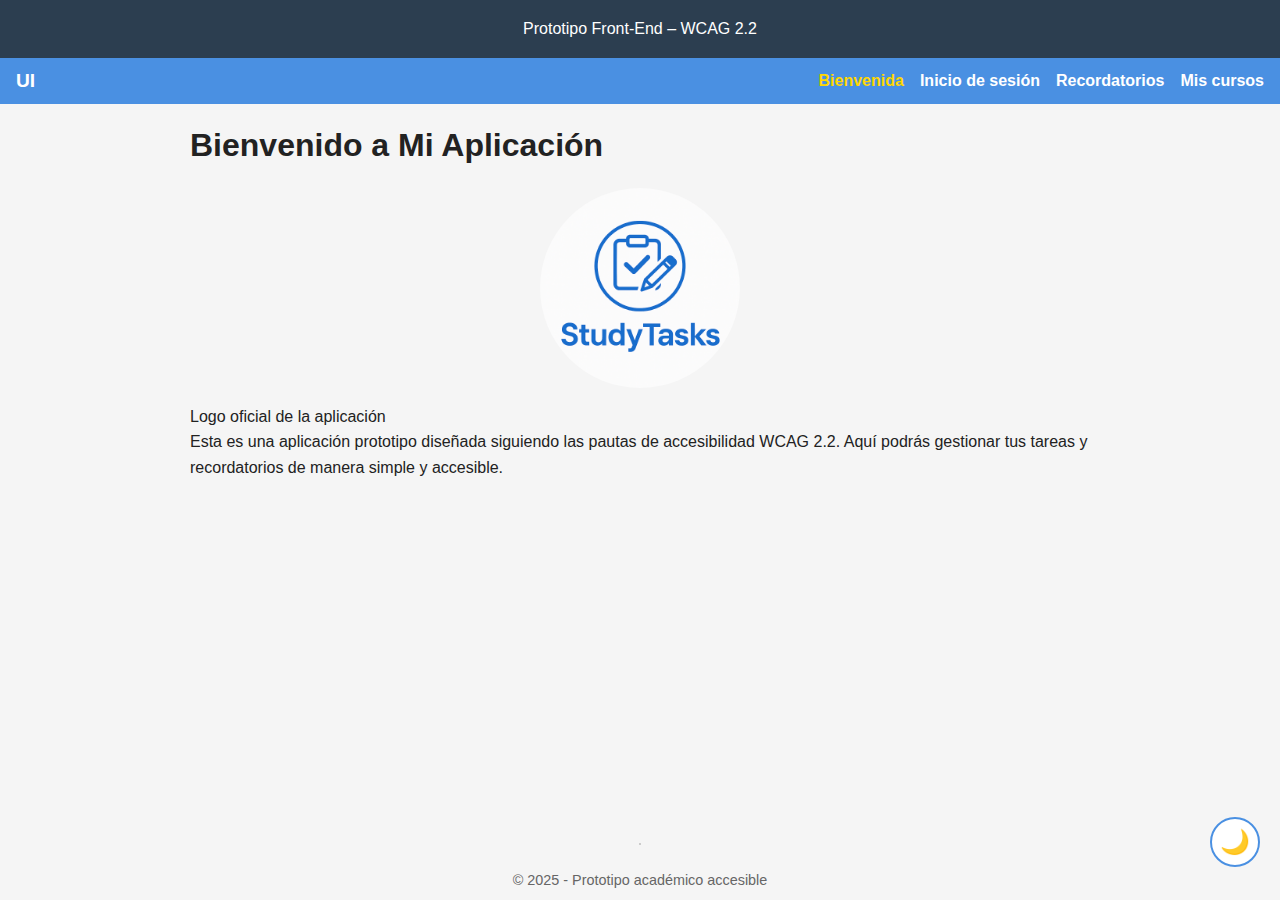
<file: index.html>
<!DOCTYPE html>
<html lang="es">
<head>
    <meta charset="UTF-8">
    <meta name="viewport" content="width=device-width, initial-scale=1.0">
    <title>Inicio – Prototipo WCAG 2.2</title>
    <link rel="stylesheet" href="css/style.css">
</head>
<body>

    <!-- Encabezado superior -->
    <header class="top-header">
        Prototipo Front-End – WCAG 2.2
    </header>

    <!-- Barra de navegación antigua -->
    <nav class="navbar">
        <div class="nav-container">
            <div class="nav-logo">UI</div>
            <div class="hamburger" id="hamburger">☰</div>
        </div>

        <ul class="nav-menu">
            <li class="active"><a href="index.html">Bienvenida</a></li>
            <li><a href="login.html">Inicio de sesión</a></li>
            <li><a href="dashboard.html">Recordatorios</a></li>
            <li><a href="mis-cursos.html">Mis cursos</a></li>
        </ul>
    </nav>

    <!-- Contenedor del contenido -->
    <main class="content">
        <h1 class="main-title">Bienvenido a Mi Aplicación</h1>

        <figure class="figure-logo">
            <img id="logo" src="assets/img/logo.png" alt="Logo de la aplicación StudyTasks" class="main-img index-img">
            <figcaption class="figcaption">Logo oficial de la aplicación</figcaption>
        </figure>

        <p class="description">
            Esta es una aplicación prototipo diseñada siguiendo las pautas de accesibilidad WCAG 2.2.
            Aquí podrás gestionar tus tareas y recordatorios de manera simple y accesible.
        </p>
    </main>

    <!-- Pie de página -->
    <hr class="footer-line">
    <footer class="footer">
        <p class="footer-text">© 2025 - Prototipo académico accesible</p>
    </footer>

    <!-- Botón modo oscuro -->
    <button id="toggle-dark" aria-label="Cambiar modo oscuro">🌙</button>

    <!-- JS para hamburguesa y modo oscuro -->
    <script>
        // Modo oscuro
        const toggleDark = document.getElementById('toggle-dark');
        if(localStorage.getItem('dark-mode') === 'true') {
            document.body.classList.add('dark-mode');
        }
        toggleDark.addEventListener('click', () => {
            document.body.classList.toggle('dark-mode');
            localStorage.setItem('dark-mode', document.body.classList.contains('dark-mode'));
        });

        // Menú hamburguesa antiguo
        const hamburger = document.getElementById('hamburger');
        const navMenu = document.querySelector('.nav-menu');

        hamburger.addEventListener('click', () => {
            navMenu.classList.toggle('active'); // mostrar/ocultar menú
        });
    </script>

</body>
</html>
</file>
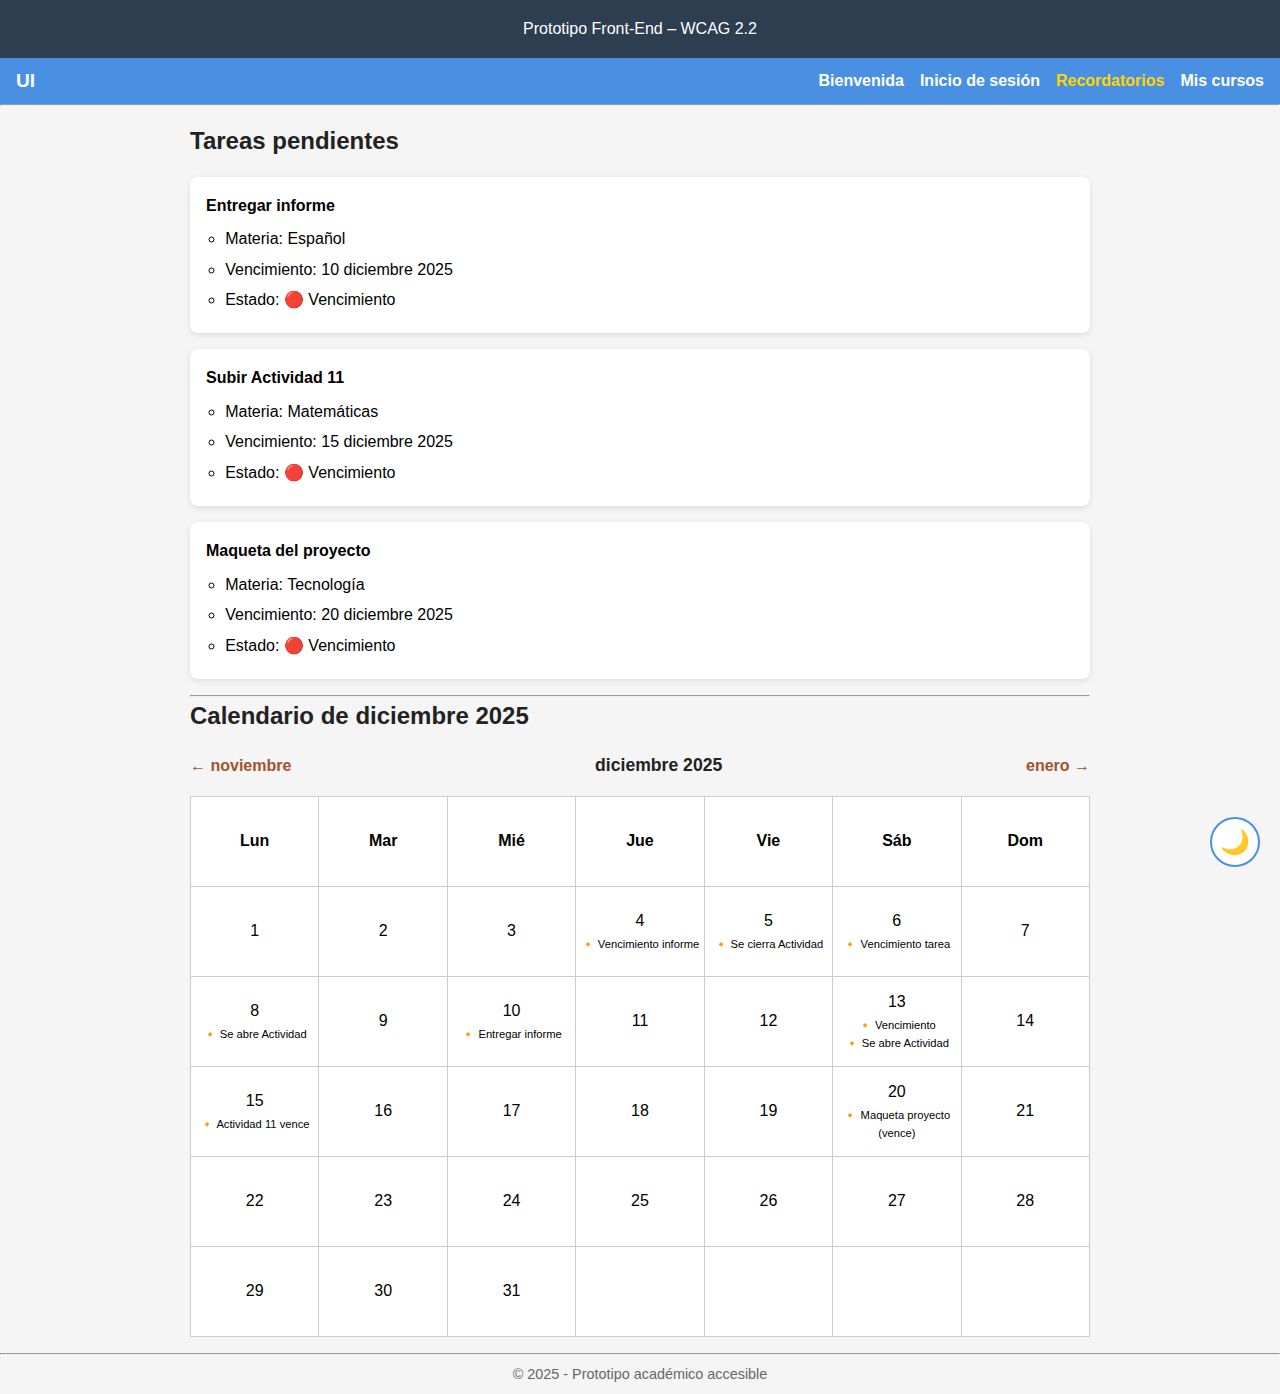
<file: dashboard.html>
<!DOCTYPE html>
<html lang="es">
<head>
    <meta charset="UTF-8">
    <meta name="viewport" content="width=device-width, initial-scale=1.0">
    <title>Dashboard – Prototipo WCAG 2.2</title>
    <link rel="stylesheet" href="css/style.css">
</head>
<body>

    <!-- Encabezado superior -->
    <header class="top-header">
        Prototipo Front-End – WCAG 2.2
    </header>

    <!-- Barra de navegación antigua -->
    <nav class="navbar">
        <div class="nav-container">
            <div class="nav-logo">UI</div>
            <div class="hamburger" id="hamburger">☰</div>
        </div>

        <ul class="nav-menu">
            <li><a href="index.html">Bienvenida</a></li>
            <li><a href="login.html">Inicio de sesión</a></li>
            <li class="active"><a href="dashboard.html">Recordatorios</a></li>
            <li><a href="mis-cursos.html">Mis cursos</a></li>
        </ul>
    </nav>

    <hr>

    <!-- DASHBOARD -->
    <main class="main">
        <!-- TAREAS -->
        <section class="section-tareas" aria-labelledby="titulo-tareas">
            <h2 id="titulo-tareas" class="section-title">Tareas pendientes</h2>

            <ul class="tareas-list">
                <li class="tarea-item">
                    <strong>Entregar informe</strong>
                    <ul>
                        <li>Materia: Español</li>
                        <li>Vencimiento: 10 diciembre 2025</li>
                        <li>Estado: 🔴 Vencimiento</li>
                    </ul>
                </li>

                <li class="tarea-item">
                    <strong>Subir Actividad 11</strong>
                    <ul>
                        <li>Materia: Matemáticas</li>
                        <li>Vencimiento: 15 diciembre 2025</li>
                        <li>Estado: 🔴 Vencimiento</li>
                    </ul>
                </li>

                <li class="tarea-item">
                    <strong>Maqueta del proyecto</strong>
                    <ul>
                        <li>Materia: Tecnología</li>
                        <li>Vencimiento: 20 diciembre 2025</li>
                        <li>Estado: 🔴 Vencimiento</li>
                    </ul>
                </li>
            </ul>
        </section>

        <hr>

        <!-- CALENDARIO -->
        <section class="section-calendario" aria-labelledby="calendario-title">
            <h2 id="calendario-title" class="section-title">Calendario de diciembre 2025</h2>

            <!-- NUEVA NAVEGACIÓN DEL CALENDARIO -->
            <div class="calendario-nav">
                <a class="cal-prev" href="#">← noviembre</a>
                <strong class="cal-center">diciembre 2025</strong>
                <a class="cal-next" href="#">enero →</a>
            </div>

            <table class="calendario" border="1" aria-label="Calendario con tareas y fechas de vencimiento">
                <thead>
                    <tr>
                        <th>Lun</th>
                        <th>Mar</th>
                        <th>Mié</th>
                        <th>Jue</th>
                        <th>Vie</th>
                        <th>Sáb</th>
                        <th>Dom</th>
                    </tr>
                </thead>

                <tbody>
                    <tr>
                        <td><div>1</div></td>
                        <td><div>2</div></td>
                        <td><div>3</div></td>
                        <td>
                            <div>4</div>
                            <div class="eventos-container">
                                <div class="evento">🔸 Vencimiento informe</div>
                            </div>
                        </td>
                        <td>
                            <div>5</div>
                            <div class="eventos-container">
                                <div class="evento">🔸 Se cierra Actividad</div>
                            </div>
                        </td>
                        <td>
                            <div>6</div>
                            <div class="eventos-container">
                                <div class="evento">🔸 Vencimiento tarea</div>
                            </div>
                        </td>
                        <td><div>7</div></td>
                    </tr>

                    <tr>
                        <td>
                            <div>8</div>
                            <div class="eventos-container">
                                <div class="evento">🔸 Se abre Actividad</div>
                            </div>
                        </td>
                        <td><div>9</div></td>
                        <td>
                            <div>10</div>
                            <div class="eventos-container">
                                <div class="evento">🔸 Entregar informe</div>
                            </div>
                        </td>
                        <td><div>11</div></td>
                        <td><div>12</div></td>
                        <td>
                            <div>13</div>
                            <div class="eventos-container">
                                <div class="evento">🔸 Vencimiento</div>
                                <div class="evento">🔸 Se abre Actividad</div>
                            </div>
                        </td>
                        <td><div>14</div></td>
                    </tr>

                    <tr>
                        <td>
                            <div>15</div>
                            <div class="eventos-container">
                                <div class="evento">🔸 Actividad 11 vence</div>
                            </div>
                        </td>
                        <td><div>16</div></td>
                        <td><div>17</div></td>
                        <td><div>18</div></td>
                        <td><div>19</div></td>
                        <td>
                            <div>20</div>
                            <div class="eventos-container">
                                <div class="evento">🔸 Maqueta proyecto (vence)</div>
                            </div>
                        </td>
                        <td><div>21</div></td>
                    </tr>

                    <tr>
                        <td><div>22</div></td>
                        <td><div>23</div></td>
                        <td><div>24</div></td>
                        <td><div>25</div></td>
                        <td><div>26</div></td>
                        <td><div>27</div></td>
                        <td><div>28</div></td>
                    </tr>

                    <tr>
                        <td><div>29</div></td>
                        <td><div>30</div></td>
                        <td><div>31</div></td>
                        <td></td>
                        <td></td>
                        <td></td>
                        <td></td>
                    </tr>
                </tbody>
            </table>
        </section>
    </main>

    <hr>

    <!-- PIE DE PÁGINA -->
    <footer class="footer">
        <p class="footer-text">© 2025 - Prototipo académico accesible</p>
    </footer>

    <button id="toggle-dark" aria-label="Cambiar modo oscuro">🌙</button>

    <script>
        // Modo oscuro
        const toggleDark = document.getElementById('toggle-dark');
        if(localStorage.getItem('dark-mode') === 'true') {
            document.body.classList.add('dark-mode');
        }
        toggleDark.addEventListener('click', () => {
            document.body.classList.toggle('dark-mode');
            localStorage.setItem('dark-mode', document.body.classList.contains('dark-mode'));
        });

        // Menú hamburguesa antiguo
        const hamburger = document.getElementById('hamburger');
        const navMenu = document.querySelector('.nav-menu');

        hamburger.addEventListener('click', () => {
            navMenu.classList.toggle('active'); // mostrar/ocultar menú
        });
    </script>

</body>
</html>
</file>
<file: css/style.css>
/* ===== RESET BÁSICO ===== */
* {
    margin: 0;
    padding: 0;
    box-sizing: border-box;
    font-family: Arial, sans-serif;
}

/* ===== BODY Y COLORES ===== */
body {
    background-color: #f5f5f5;
    color: #222; /* texto afuera en modo claro */
    line-height: 1.6;
    transition: background-color 0.3s, color 0.3s;
    min-height: 100vh;
    display: flex;
    flex-direction: column;
}

/* MODO OSCURO MANUAL */
body.dark-mode {
    background-color: #121212;
    color: #fff; /* texto afuera en modo oscuro */
}

/* ===== ENCABEZADO ===== */
.top-header {
    background-color: #2c3e50;
    color: #fff;
    padding: 1rem 0;
    text-align: center;
}

/* ===== BARRA DE NAVEGACIÓN ===== */
.navbar {
    background-color: #4a90e2; /* barra azul clara */
    color: #fff;
    display: flex;
    justify-content: space-between;
    align-items: center;
    padding: 0.5rem 1rem;
}

.nav-logo {
    font-weight: bold;
    font-size: 1.2rem;
}

.nav-menu {
    list-style: none;
    display: flex;
    gap: 1rem;
}

.nav-menu li a {
    text-decoration: none;
    color: #fff;
    font-weight: bold;
}

.nav-menu li.active a {
    color: #ffd700; /* resaltado activo */
}

.hamburger {
    display: none;
    cursor: pointer;
    font-size: 1.5rem;
}

/* ===== CONTENIDO PRINCIPAL ===== */
main {
    flex: 1;
    max-width: 900px;
    margin: 1rem auto;
}

/* ===== SECCIONES ===== */
.section-title {
    font-size: 1.5rem;
    margin-bottom: 1rem;
}

/* ===== LISTAS ===== */
.cursos-list, .tareas-list {
    list-style: none;
    padding: 0;
}

/* ===== TARJETAS DE CURSOS ===== */
.section-cursos .cursos-list {
    display: flex;
    flex-direction: column; /* apiladas verticalmente */
    gap: 1rem;
    max-width: 900px;
    margin: 0 auto;
}

.curso-item {
    background-color: #fff;
    color: #000; /* texto dentro siempre negro */
    border-radius: 8px;
    padding: 1rem;
    box-shadow: 0 2px 6px rgba(0,0,0,0.1);
    width: 100%;
}

/* ===== TARJETAS DE TAREAS ===== */
.tarea-item {
    background-color: #fff;
    color: #000; /* texto dentro siempre negro */
    border-radius: 8px;
    padding: 1rem;
    margin-bottom: 1rem;
    box-shadow: 0 2px 6px rgba(0,0,0,0.1);
}

.curso-item ul, .tarea-item ul {
    margin-top: 0.5rem;
    padding-left: 1.2rem;
}

.curso-item li, .tarea-item li {
    margin-bottom: 0.3rem;
}

/* ===== FORMULARIOS ===== */
form {
    background-color: #fff;
    color: #000; /* texto dentro siempre negro */
    padding: 1rem;
    border-radius: 8px;
    max-width: 400px;
    margin: 1rem auto;
    box-shadow: 0 2px 6px rgba(0,0,0,0.1);
}

label {
    display: block;
    font-weight: bold;
    margin-bottom: 0.2rem;
}

input[type="email"], input[type="password"], button {
    width: 100%;
    padding: 0.5rem;
    margin-bottom: 0.8rem;
    border: 1px solid #ccc;
    border-radius: 4px;
    font-size: 1rem;
}

input:focus {
    outline: 2px solid #4a90e2;
}

button {
    background-color: #4a90e2; /* botón azul */
    color: #fff;
    border: none;
    cursor: pointer;
    font-weight: bold;
    transition: background-color 0.3s;
}

button:hover, button:focus {
    background-color: #357ABD;
}

/* ===== LOGO ===== */
#logo {
    width: 200px;
    height: 200px;
    border-radius: 50%;
    display: block;
    margin: 1rem auto;
    transition: transform 0.5s;
}

#logo:hover {
    transform: scale(1.2) rotate(360deg);
}

/* ===== CALENDARIO ===== */
.calendario-nav {
    display: flex;
    justify-content: space-between;
    align-items: center;
    margin-bottom: 1rem;
}

.calendario-nav a {
    text-decoration: none;
    font-weight: bold;
    color: #a0522d; /* color café para recordatorios */
}

.calendario-nav strong {
    font-size: 1.1rem;
}

.calendario {
    width: 100%;
    border-collapse: collapse;
    table-layout: fixed;
}

.calendario th, .calendario td {
    border: 1px solid #ccc;
    text-align: center;
    vertical-align: middle;
    width: 14.28%;
    height: 90px;
    position: relative;
    background-color: #fff;
    color: #000; /* texto dentro siempre negro */
}

.eventos-container {
    margin-top: 2px;
}

.evento {
    font-size: 0.7rem;
}

/* ===== PIE DE PÁGINA ===== */
.footer-line {
    max-width: 900px;
    margin: 1rem auto;
    border: 1px solid #ccc;
}

.footer {
    text-align: center;
    font-size: 0.9rem;
    color: #666;
    margin-top: auto; /* siempre pegado al final */
    padding: 0.5rem 0;
}

/* ===== BOTÓN MODO OSCURO ===== */
#toggle-dark {
    position: fixed;
    bottom: 20px;
    right: 20px;
    background-color: #fff;
    color: #222;
    border: 2px solid #4a90e2;
    border-radius: 50%;
    width: 50px;
    height: 50px;
    cursor: pointer;
    font-size: 1.5rem;
    display: flex;
    align-items: center;
    justify-content: center;
    transition: all 0.3s;
    z-index: 999;
}

#toggle-dark:hover {
    transform: scale(1.2);
}

/* ===== RESPONSIVE ===== */
@media (max-width: 768px) {
    .hamburger {
        display: block;
    }
    .nav-menu {
        flex-direction: column;
        max-height: 0;
        overflow: hidden;
        transition: max-height 0.3s ease;
        background-color: #4a90e2;
        border-radius: 8px;
        padding: 0.5rem 0;
    }
    .nav-menu.active {
        max-height: 500px;
    }
    .nav-menu li {
        margin: 0.5rem 0;
        text-align: center;
    }
    #logo {
        width: 150px;
        height: 150px;
    }
    .calendario th, .calendario td {
        height: 70px;
    }
}

/* ===== MODO OSCURO TARJETAS, FORMULARIOS Y CALENDARIO ===== */
body.dark-mode .curso-item,
body.dark-mode .tarea-item,
body.dark-mode form,
body.dark-mode .calendario th,
body.dark-mode .calendario td {
    background-color: #fff; /* tarjetas blancas */
    color: #000; /* texto dentro negro siempre */
}

/* ===== TARJETAS "MIS CURSOS" FUERZA FINAL ===== */
.section-cursos .cursos-list {
    display: flex !important;          /* flex horizontal */
    flex-direction: column !important; /* vertical apiladas */
    gap: 1rem !important;
    max-width: 900px !important;       /* ancho máximo */
    width: 100% !important;            /* ocupar todo el ancho posible */
    margin: 0 auto !important;         /* centradas */
}

.section-cursos .curso-item {
    flex: 1 1 100% !important;         /* forzar ancho completo de contenedor */
    max-width: 900px !important;       /* no pasar de 900px */
    width: 100% !important;            /* ocupar todo el ancho del contenedor */
    margin: 0 auto !important;
}
</file>
